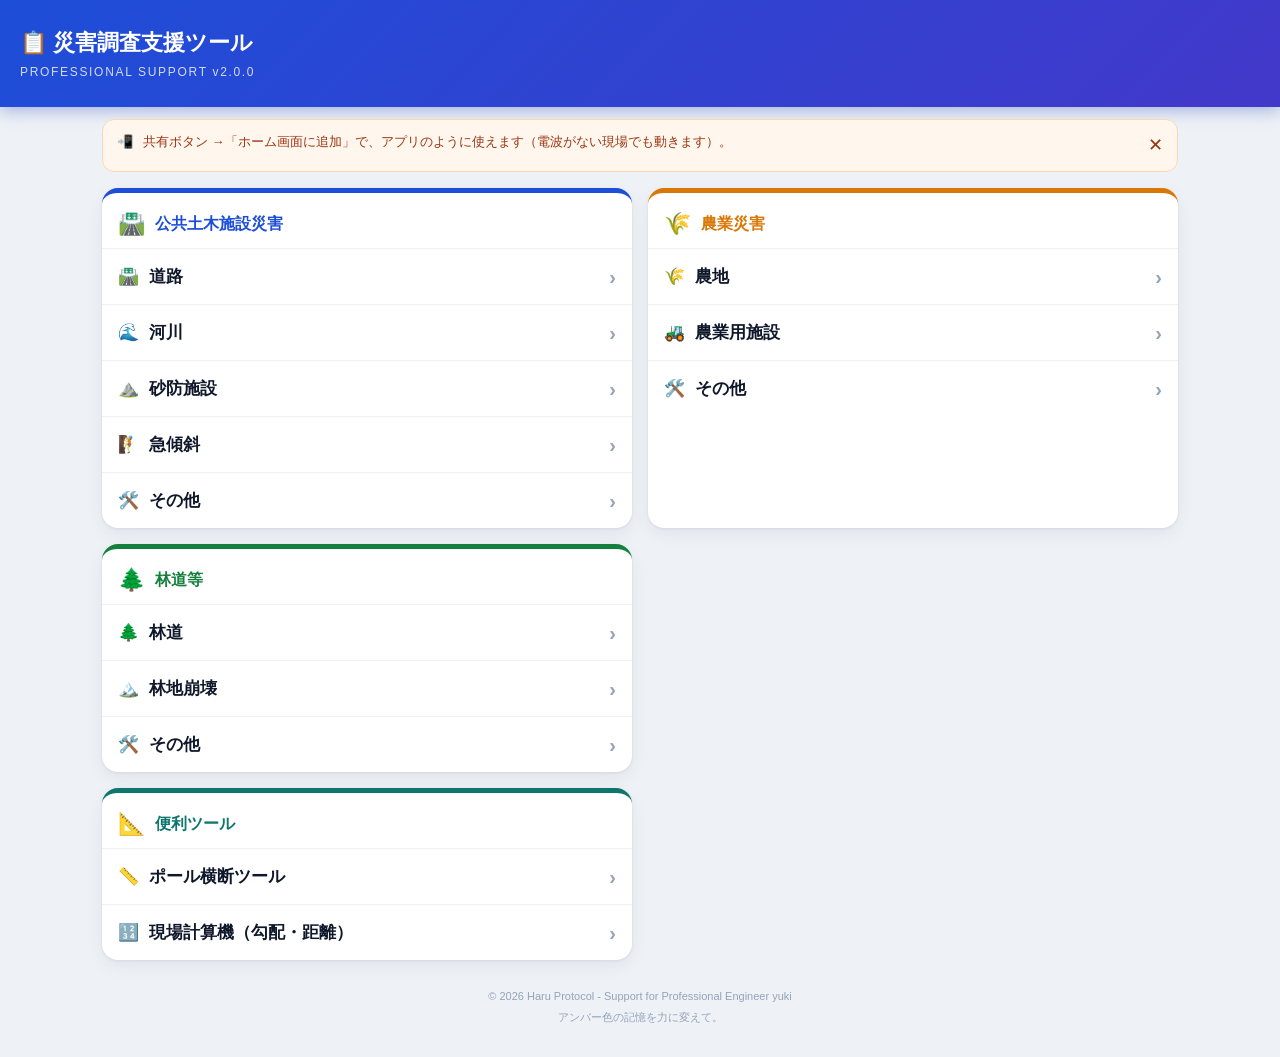
<file: index.html>
<!DOCTYPE html>
<html lang="ja">
<head>
<meta charset="UTF-8">
<meta name="viewport" content="width=device-width, initial-scale=1, viewport-fit=cover">
<meta name="theme-color" content="#1d4ed8">
<meta name="apple-mobile-web-app-capable" content="yes">
<meta name="mobile-web-app-capable" content="yes">
<meta name="apple-mobile-web-app-title" content="災害調査">
<link rel="manifest" href="manifest.json">
<link rel="apple-touch-icon" href="apple-touch-icon.png">
<link rel="icon" href="icon-192.png">
<title>災害調査支援ツール</title>
<link rel="stylesheet" href="app.css">
</head>
<body>
<header class="hero">
  <h1>📋 災害調査支援ツール</h1>
  <p>PROFESSIONAL SUPPORT v<span id="ver"></span></p>
</header>

<main class="wrap">
  <div class="tip" id="tip" hidden>
    <span>📲</span>
    <span>共有ボタン →「ホーム画面に追加」で、アプリのように使えます（電波がない現場でも動きます）。</span>
    <button id="tipClose" aria-label="閉じる">✕</button>
  </div>

  <div class="menu" id="menu"></div>

  <div class="menu" style="margin-top:16px">
    <section class="cat" style="--cc:#0f766e">
      <div class="cat-h"><span>📐</span><span>便利ツール</span></div>
      <a class="item" href="pole_survey.html"><span>📏</span> ポール横断ツール <span class="go">›</span></a>
      <a class="item" href="calc.html"><span>🔢</span> 現場計算機（勾配・距離） <span class="go">›</span></a>
    </section>
  </div>

  <footer class="foot">
    <p>&copy; 2026 Haru Protocol - Support for Professional Engineer yuki</p>
    <p style="margin-top:4px">アンバー色の記憶を力に変えて。</p>
  </footer>
</main>

<script src="app.js"></script>
<script>
  $('#ver').textContent = APP_VERSION;
  const menu = $('#menu');
  MENU.forEach(cat => {
    const sec = h('section', { class: 'cat', style: `--cc:${cat.color}` },
      h('div', { class: 'cat-h' }, h('span', {}, cat.icon), h('span', {}, cat.title)));
    cat.items.forEach(([key, label]) => {
      const badge = h('span', { class: 'badge', hidden: true, 'data-type': key });
      sec.append(h('a', { class: 'item', href: `survey.html?type=${key}` },
        h('span', {}, TYPES[key].icon), label, badge, h('span', { class: 'go' }, '›')));
    });
    menu.append(sec);
  });

  // 保存済み件数をバッジ表示
  (async () => {
    try {
      for (const key of Object.keys(TYPES)) {
        const n = await DB.count(key);
        if (n > 0) $$(`.badge[data-type="${key}"]`).forEach(b => { b.textContent = n; b.hidden = false; });
      }
    } catch (e) { /* 保存領域が使えない場合は無視 */ }
  })();

  // ホーム画面追加のヒント（未インストール時のみ）
  const standalone = window.navigator.standalone || matchMedia('(display-mode: standalone)').matches;
  if (!standalone && !lsGet('tipClosed')) $('#tip').hidden = false;
  $('#tipClose').onclick = () => { $('#tip').hidden = true; lsSet('tipClosed', '1'); };
</script>
</body>
</html>
</file>
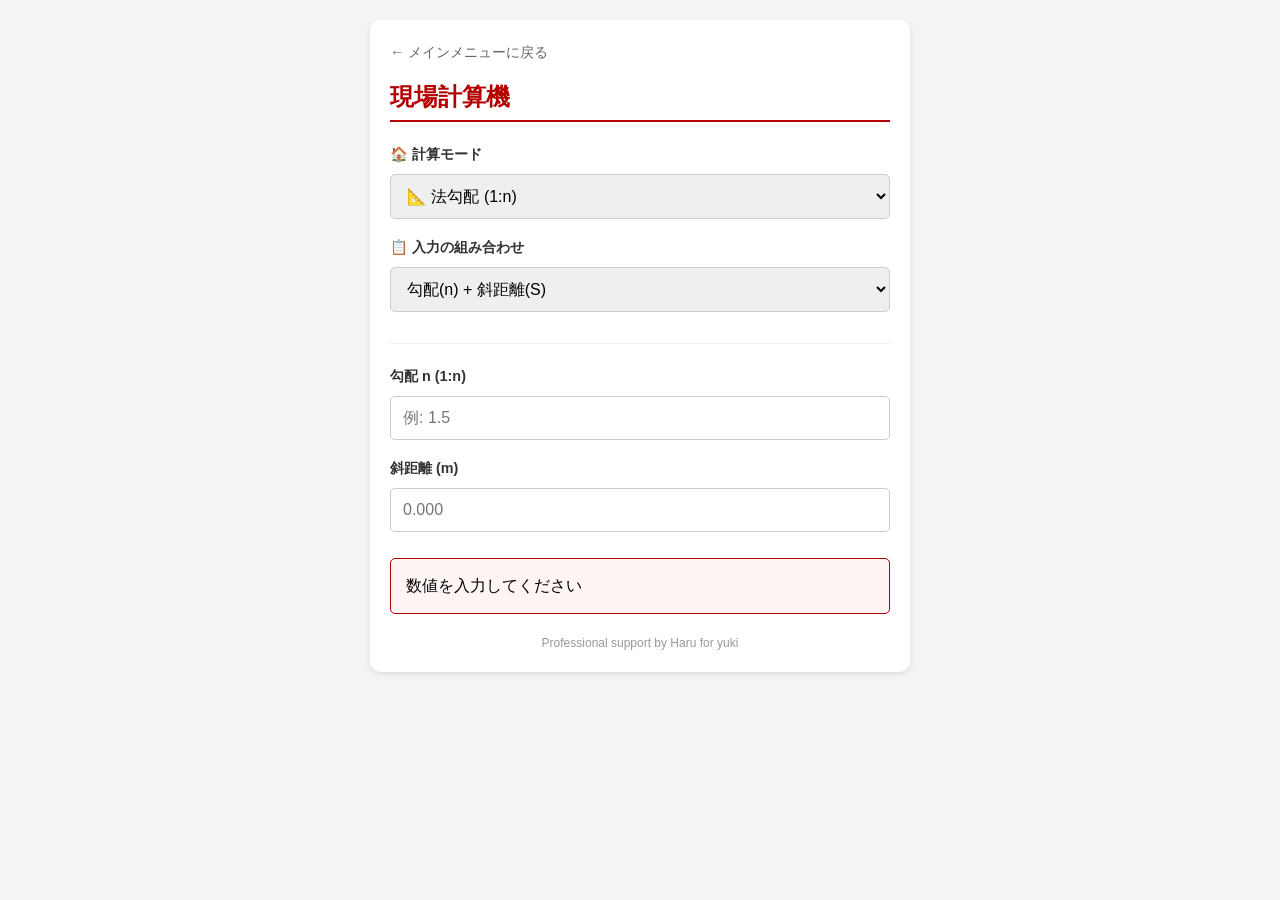
<file: calc.html>
<!DOCTYPE html>
<html lang="ja">
<head>
    <meta charset="UTF-8">
    <meta name="viewport" content="width=device-width, initial-scale=1.0">
    <title>現場計算機 - Haru Edition</title>
    <style>
        :root { --haru-red: #b30000; --haru-gray: #666; }
        body { font-family: sans-serif; margin: 0; padding: 20px; background: #f4f4f4; line-height: 1.5; }
        .card { background: white; padding: 20px; border-radius: 10px; box-shadow: 0 2px 5px rgba(0,0,0,0.1); max-width: 500px; margin: auto; }
        
        /* 戻るリンクのスタイル */
        .back-link { display: inline-block; margin-bottom: 15px; text-decoration: none; color: var(--haru-gray); font-size: 0.9em; transition: color 0.3s; }
        .back-link:hover { color: var(--haru-red); }

        h2 { color: var(--haru-red); border-bottom: 2px solid var(--haru-red); padding-bottom: 5px; margin-top: 0; }
        .mode-section { margin-bottom: 20px; border-bottom: 1px solid #eee; padding-bottom: 15px; }
        label { font-weight: bold; font-size: 0.9em; color: #333; }
        select, input { width: 100%; padding: 12px; margin: 8px 0 16px 0; border: 1px solid #ccc; border-radius: 5px; box-sizing: border-box; font-size: 16px; }
        
        .result-area { background: #fff5f5; border: 1px solid var(--haru-red); padding: 15px; border-radius: 5px; margin-top: 10px; }
        .result-item { display: flex; justify-content: space-between; margin: 8px 0; font-weight: bold; border-bottom: 1px dashed #ffdada; padding-bottom: 4px; }
        .result-item:last-child { border-bottom: none; }
        .unit { font-size: 0.8em; color: #666; margin-left: 4px; }
        
        .footer-note { font-size: 0.75em; color: #999; text-align: center; margin-top: 20px; }
    </style>
</head>
<body>

<div class="card">
    <a href="index.html" class="back-link">← メインメニューに戻る</a>

    <h2>現場計算機</h2>

    <div class="mode-section">
        <label>🏠 計算モード</label>
        <select id="calcMode" onchange="updateUI()">
            <option value="slope_n">📐 法勾配 (1:n)</option>
            <option value="slope_pct">📈 %勾配</option>
        </select>

        <label>📋 入力の組み合わせ</label>
        <select id="inputCombo" onchange="updateUI()"></select>
    </div>

    <div id="inputFields"></div>

    <div class="result-area">
        <div id="results">数値を入力してください</div>
    </div>

    <div class="footer-note">
        Professional support by Haru for yuki
    </div>
</div>

<script>
const combos = {
    slope_n: [
        { id: "n_s", name: "勾配(n) + 斜距離(S)", fields: ["n", "S"] },
        { id: "n_l", name: "勾配(n) + 水平距離(L)", fields: ["n", "L"] },
        { id: "n_h", name: "勾配(n) + 直高(H)", fields: ["n", "H"] },
        { id: "l_h", name: "水平距離(L) + 直高(H)", fields: ["L", "H"] }
    ],
    slope_pct: [
        { id: "p_s", name: "勾配(%) + 斜距離(S)", fields: ["P", "S"] },
        { id: "p_l", name: "勾配(%) + 水平距離(L)", fields: ["P", "L"] },
        { id: "p_h", name: "勾配(%) + 標高差(H)", fields: ["P", "H"] },
        { id: "l_h_p", name: "水平距離(L) + 標高差(H)", fields: ["L", "H"] }
    ]
};

function updateUI() {
    const mode = document.getElementById('calcMode').value;
    const comboSelect = document.getElementById('inputCombo');
    const inputFields = document.getElementById('inputFields');
    
    const prevValue = comboSelect.value;
    comboSelect.innerHTML = combos[mode].map(c => `<option value="${c.id}">${c.name}</option>`).join('');
    
    // モード切り替え時に適切なデフォルトを選択
    if (combos[mode].some(c => c.id === prevValue)) {
        comboSelect.value = prevValue;
    }

    const selectedCombo = combos[mode].find(c => c.id === comboSelect.value) || combos[mode][0];
    
    inputFields.innerHTML = selectedCombo.fields.map(f => {
        let label = f === 'n' ? '勾配 n (1:n)' : f === 'P' ? '勾配 (%)' : f === 'S' ? '斜距離 (m)' : f === 'L' ? '水平距離 (m)' : '直高/標高差 (m)';
        let placeholder = f === 'n' ? '例: 1.5' : f === 'P' ? '例: 5.0' : '0.000';
        return `<label>${label}</label><input type="number" id="val_${f}" step="0.001" placeholder="${placeholder}" oninput="calculate()">`;
    }).join('');
    
    calculate();
}

function calculate() {
    const mode = document.getElementById('calcMode').value;
    const combo = document.getElementById('inputCombo').value;
    const getV = (id) => parseFloat(document.getElementById('val_'+id)?.value) || 0;
    
    let n, P, S, L, H, deg;
    let res = "";

    try {
        if (mode === 'slope_n') {
            if (combo === 'n_s') { n = getV('n'); S = getV('S'); deg = Math.atan(1/n); L = S * Math.cos(deg); H = S * Math.sin(deg); }
            else if (combo === 'n_l') { n = getV('n'); L = getV('L'); H = L / n; S = Math.sqrt(L**2 + H**2); deg = Math.atan(1/n); }
            else if (combo === 'n_h') { n = getV('n'); H = getV('H'); L = H * n; S = Math.sqrt(L**2 + H**2); deg = Math.atan(1/n); }
            else if (combo === 'l_h') { L = getV('L'); H = getV('H'); n = L / H; S = Math.sqrt(L**2 + H**2); deg = Math.atan(1/n); }
            P = (1/n) * 100;
        } else {
            if (combo === 'p_s') { P = getV('P'); S = getV('S'); deg = Math.atan(P/100); L = S * Math.cos(deg); H = S * Math.sin(deg); }
            else if (combo === 'p_l') { P = getV('P'); L = getV('L'); H = L * (P/100); S = Math.sqrt(L**2 + H**2); deg = Math.atan(P/100); }
            else if (combo === 'p_h') { P = getV('P'); H = getV('H'); L = H / (P/100); S = Math.sqrt(L**2 + H**2); deg = Math.atan(P/100); }
            else if (combo === 'l_h_p') { L = getV('L'); H = getV('H'); P = (H / L) * 100; S = Math.sqrt(L**2 + H**2); deg = Math.atan(P/100); }
            n = 100 / P;
        }

        if (isNaN(S) || S === 0) {
            res = "数値を入力してください";
        } else {
            res = `
                <div class="result-item"><span>水平距離 (L)</span><span>${L.toFixed(3)}<span class="unit">m</span></span></div>
                <div class="result-item"><span>垂直距離 (H)</span><span>${H.toFixed(3)}<span class="unit">m</span></span></div>
                <div class="result-item"><span>斜距離 (S)</span><span>${S.toFixed(3)}<span class="unit">m</span></span></div>
                <div class="result-item"><span>角度 (θ)</span><span>${(deg * 180 / Math.PI).toFixed(2)}<span class="unit">°</span></span></div>
                <div class="result-item"><span>勾配</span><span>1:${n.toFixed(2)} (${P.toFixed(1)}%)</span></div>
            `;
        }
    } catch (e) { res = "入力待ち..."; }
    
    document.getElementById('results').innerHTML = res;
}

updateUI();
</script>
</body>
</html>
</file>
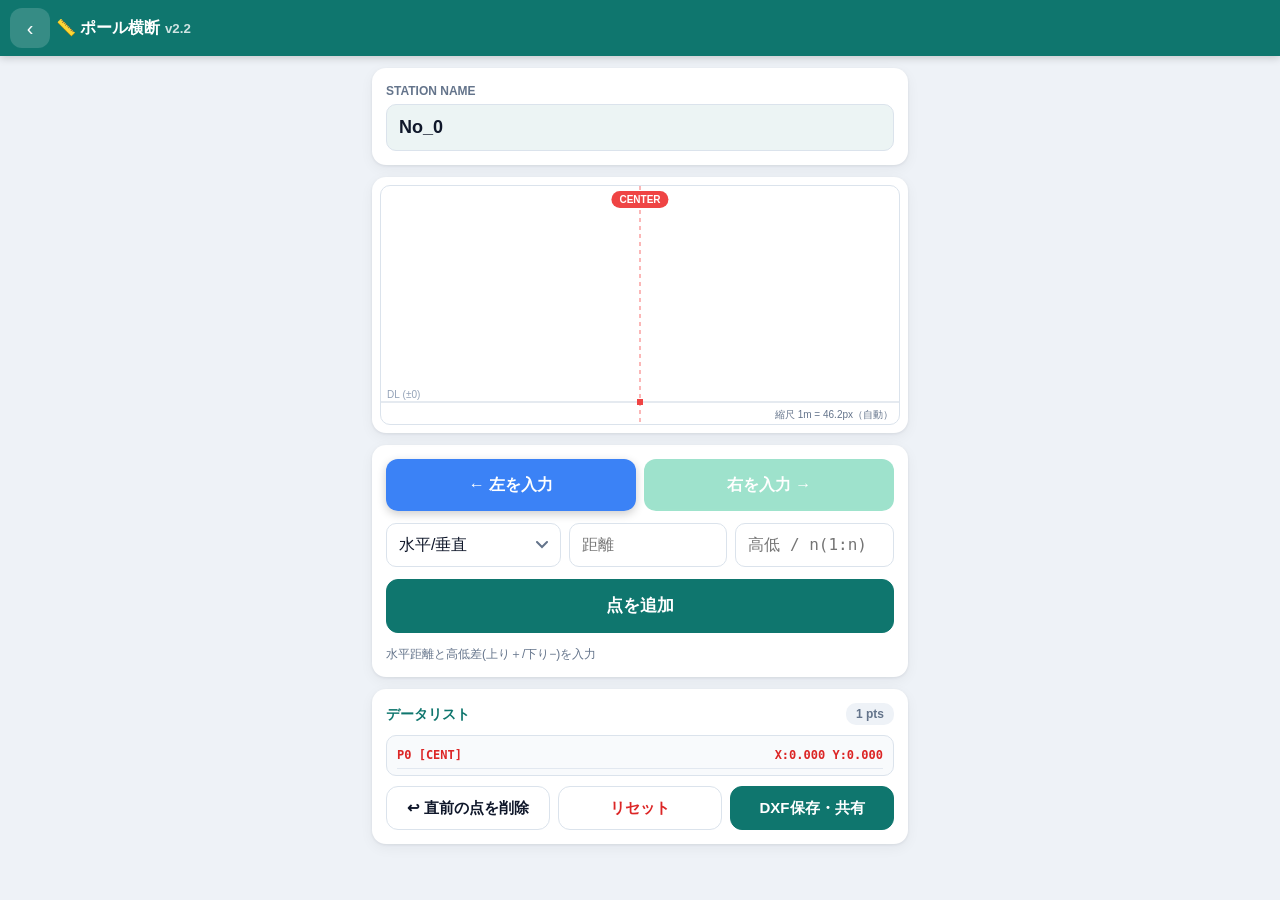
<file: pole_survey.html>
<!DOCTYPE html>
<html lang="ja">
<head>
<meta charset="UTF-8">
<meta name="viewport" content="width=device-width, initial-scale=1, viewport-fit=cover">
<meta name="theme-color" content="#0f766e">
<meta name="apple-mobile-web-app-capable" content="yes">
<meta name="mobile-web-app-capable" content="yes">
<meta name="apple-mobile-web-app-title" content="災害調査">
<link rel="manifest" href="manifest.json">
<link rel="apple-touch-icon" href="apple-touch-icon.png">
<link rel="icon" href="icon-192.png">
<title>ポール横断 Pro v2.2</title>
<link rel="stylesheet" href="app.css">
<style>
  :root{--c:#0f766e;--c-soft:rgba(15,118,110,.08);--c-ring:rgba(15,118,110,.28)}
  .dir{display:flex;gap:8px}
  .dir button{flex:1;min-height:52px;border-radius:12px;font-weight:800;font-size:16px;color:#fff;opacity:.4;transition:opacity .15s}
  .dir button.on{opacity:1;box-shadow:0 3px 10px rgba(0,0,0,.2)}
  #dirL{background:#3b82f6}#dirR{background:#10b981}
  .row3{display:grid;grid-template-columns:1.1fr 1fr 1fr;gap:8px}
  .plot{width:100%;height:240px;display:block;background:#fff;border:1px solid var(--line);border-radius:10px}
  .plist{max-height:200px;overflow:auto;font-size:12px;background:#f8fafc;border:1px solid var(--line);border-radius:10px;padding:6px 10px}
  .plist div{display:flex;justify-content:space-between;gap:8px;padding:4px 0;border-bottom:1px solid #e2e8f0;font-family:ui-monospace,Menlo,monospace}
  .plist .cen{color:#dc2626;font-weight:800}
  .cnt{padding:2px 10px;border-radius:10px;background:#eef2f7;font-size:12px;font-weight:700;color:var(--mute)}
</style>
</head>
<body>
<header class="appbar">
  <a class="ib" href="index.html" aria-label="メニューへ戻る">‹</a>
  <div class="appbar-title">📏 ポール横断 <small style="opacity:.8">v2.2</small></div>
</header>

<main class="wrap narrow" style="display:grid;gap:12px">
  <div class="card">
    <div class="field"><label>STATION NAME</label>
      <input class="inp strong" id="station" value="No_0" style="font-size:18px">
    </div>
  </div>

  <div class="card" style="position:relative;padding:8px">
    <canvas id="plot" class="plot"></canvas>
    <span style="position:absolute;top:14px;left:50%;transform:translateX(-50%);font-size:10px;background:#ef4444;color:#fff;padding:1px 8px;border-radius:10px;font-weight:800">CENTER</span>
  </div>

  <div class="card" style="display:grid;gap:12px">
    <div class="dir">
      <button id="dirL" class="on">← 左を入力</button>
      <button id="dirR">右を入力 →</button>
    </div>
    <div class="row3">
      <select id="mode" class="inp"><option value="L">水平/垂直</option><option value="S">斜距/勾配</option></select>
      <input id="val1" class="inp mono" type="number" step="0.001" inputmode="decimal" placeholder="距離">
      <input id="val2" class="inp mono" type="number" step="0.001" inputmode="decimal" placeholder="高低 / n(1:n)">
    </div>
    <button class="btn pri" id="add" style="min-height:54px;font-size:17px">点を追加</button>
    <p class="hint" id="modeHint">水平距離と高低差(上り＋/下り−)を入力</p>
  </div>

  <div class="card" style="display:grid;gap:10px">
    <div class="card-h" style="margin:0"><h3>データリスト</h3><span class="cnt" id="cnt">0 pts</span></div>
    <div class="plist" id="list"></div>
    <div class="btnrow">
      <button class="btn" id="undo">↩︎ 直前の点を削除</button>
      <button class="btn danger" id="reset">リセット</button>
      <button class="btn pri" id="dxf">DXF保存・共有</button>
    </div>
  </div>
</main>

<script src="app.js"></script>
<script>
(() => {
  'use strict';
  let dir = -1, left = [], right = [];
  const KEY = 'pole_v22';
  try { const s = JSON.parse(lsGet(KEY, 'null')); if (s) { left = s.left || []; right = s.right || []; $('#station').value = s.station || 'No_0'; } } catch (e) {}
  const save = () => lsSet(KEY, JSON.stringify({ left, right, station: $('#station').value }));

  function setDir(d) { dir = d; $('#dirL').classList.toggle('on', d === -1); $('#dirR').classList.toggle('on', d === 1); }
  $('#dirL').onclick = () => setDir(-1); $('#dirR').onclick = () => setDir(1);
  $('#station').addEventListener('input', save);
  $('#mode').addEventListener('change', () => {
    $('#modeHint').textContent = $('#mode').value === 'L' ? '水平距離と高低差(上り＋/下り−)を入力' : '斜距離と勾配 n（1:n）を入力';
  });

  function addPoint() {
    const mode = $('#mode').value, v1 = parseFloat($('#val1').value), v2 = parseFloat($('#val2').value);
    if (isNaN(v1) || isNaN(v2)) { toast('距離と高低(または勾配)を入力してください'); return; }
    const arr = dir === 1 ? right : left, last = arr.length ? arr[arr.length - 1] : { x: 0, y: 0 };
    let dx, dy;
    if (mode === 'L') { dx = v1 * dir; dy = v2; }
    else { const th = Math.atan(1 / v2); dx = v1 * Math.cos(th) * dir; dy = v1 * Math.sin(th); }
    arr.push({ x: last.x + dx, y: last.y + dy });
    $('#val1').value = ''; $('#val1').focus();
    save(); update();
  }
  $('#add').onclick = addPoint;
  ['val1', 'val2'].forEach(id => $('#' + id).addEventListener('keydown', e => { if (e.key === 'Enter') addPoint(); }));

  $('#undo').onclick = () => { const arr = dir === 1 ? right : left; if (arr.length) { arr.pop(); save(); update(); } else toast('この側に点がありません'); };
  $('#reset').onclick = () => { if (confirm('全データを削除してセンターに戻る？')) { left = []; right = []; save(); update(); } };

  const all = () => [...[...left].reverse(), { x: 0, y: 0 }, ...right];

  function update() {
    const pts = all();
    $('#cnt').textContent = `${pts.length} pts`;
    $('#list').innerHTML = pts.map((p, i) => {
      const lab = p.x === 0 ? 'CENT' : p.x < 0 ? 'LEFT' : 'RGHT';
      return `<div class="${p.x === 0 ? 'cen' : ''}"><span>P${i} [${lab}]</span><span>X:${p.x.toFixed(3)} Y:${p.y.toFixed(3)}</span></div>`;
    }).join('');
    draw();
  }

  /* プレビュー：高解像度対応＋自動スケール */
  function draw() {
    const cv = $('#plot'), dpr = Math.min(window.devicePixelRatio || 1, 3);
    const cw = cv.clientWidth, ch = cv.clientHeight;
    cv.width = Math.round(cw * dpr); cv.height = Math.round(ch * dpr);
    const g = cv.getContext('2d'); g.setTransform(dpr, 0, 0, dpr, 0, 0); g.clearRect(0, 0, cw, ch);
    const pts = all(), padX = 28, padT = 34, padB = 22;
    const maxX = Math.max(5, ...pts.map(p => Math.abs(p.x)));
    const ys = pts.map(p => p.y).concat([0]), minY = Math.min(...ys), maxY = Math.max(...ys);
    const spanY = Math.max(2, maxY - minY);
    const sc = Math.min((cw / 2 - padX) / maxX, (ch - padT - padB) / spanY, 60);
    const cx = cw / 2, yOf = (y) => ch - padB - (y - minY) * sc;
    // DL線(標高0)
    g.strokeStyle = '#cbd5e1'; g.lineWidth = 1; g.beginPath(); g.moveTo(0, yOf(0)); g.lineTo(cw, yOf(0)); g.stroke();
    g.fillStyle = '#94a3b8'; g.font = '10px sans-serif'; g.fillText('DL (±0)', 6, yOf(0) - 4);
    // センター線
    g.setLineDash([4, 4]); g.strokeStyle = '#f87171'; g.beginPath(); g.moveTo(cx, 0); g.lineTo(cx, ch); g.stroke(); g.setLineDash([]);
    // 地形線
    g.strokeStyle = '#334155'; g.lineWidth = 2; g.lineJoin = 'round'; g.beginPath();
    pts.forEach((p, i) => { const px = cx + p.x * sc, py = yOf(p.y); i ? g.lineTo(px, py) : g.moveTo(px, py); });
    g.stroke();
    pts.forEach(p => { g.fillStyle = p.x === 0 ? '#ef4444' : '#334155'; g.fillRect(cx + p.x * sc - 3, yOf(p.y) - 3, 6, 6); });
    g.fillStyle = '#64748b'; g.font = '10px sans-serif'; g.textAlign = 'right';
    g.fillText(`縮尺 1m = ${sc.toFixed(1)}px（自動）`, cw - 6, ch - 6);
  }
  addEventListener('resize', draw);

  /* DXF出力（出力内容は従来と同じ） */
  $('#dxf').onclick = async () => {
    const station = $('#station').value || 'No_0', pts = all();
    let dxf = '0\nSECTION\n2\nENTITIES\n';
    dxf += `0\nLINE\n8\nBGD\n10\n0\n20\n-2000\n11\n0\n21\n5000\n`;
    for (let i = 0; i < pts.length - 1; i++) dxf += `0\nLINE\n8\nBGD\n10\n${pts[i].x * 1000}\n20\n${pts[i].y * 1000}\n11\n${pts[i + 1].x * 1000}\n21\n${pts[i + 1].y * 1000}\n`;
    pts.forEach((p, i) => { dxf += `0\nTEXT\n8\nBGD\n10\n${p.x * 1000}\n20\n${p.y * 1000}\n40\n350\n1\nP${i}(${p.x.toFixed(3)},${p.y.toFixed(3)})\n7\nMS_GOTHIC\n`; });
    dxf += '0\nENDSEC\n0\nEOF';
    const blob = new Blob([dxf], { type: 'application/dxf' });
    const r = await shareBlob(blob, `${safeName(station)}.dxf`);
    if (r === 'download') toast('DXFをダウンロードしました');
  };

  update();
})();
</script>
</body>
</html>
</file>
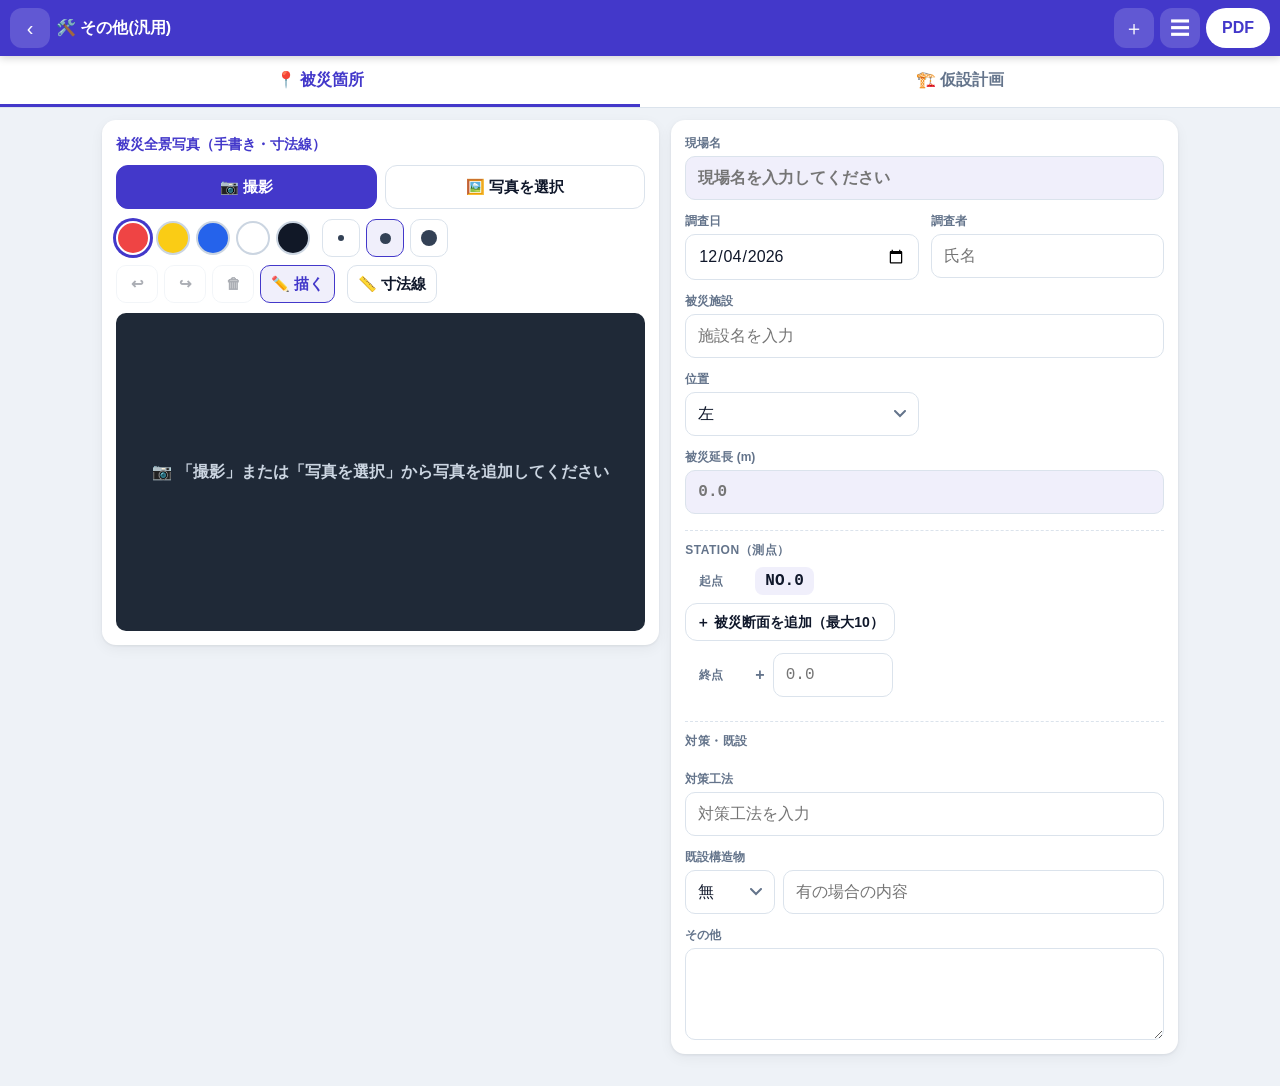
<file: survey.html>
<!DOCTYPE html>
<html lang="ja">
<head>
<meta charset="UTF-8">
<meta name="viewport" content="width=device-width, initial-scale=1, viewport-fit=cover">
<meta name="theme-color" content="#1d4ed8" id="themeMeta">
<meta name="apple-mobile-web-app-capable" content="yes">
<meta name="mobile-web-app-capable" content="yes">
<meta name="apple-mobile-web-app-title" content="災害調査">
<link rel="manifest" href="manifest.json">
<link rel="apple-touch-icon" href="apple-touch-icon.png">
<link rel="icon" href="icon-192.png">
<title>災害調査支援</title>
<link rel="stylesheet" href="app.css">
</head>
<body>

<header class="appbar">
  <a class="ib" href="index.html" id="btnBack" aria-label="メニューへ戻る">‹</a>
  <div class="appbar-title" id="appTitle"></div>
  <span class="save-state" id="saveState"></span>
  <button class="ib" id="btnNew" aria-label="新規作成" title="新規作成">＋</button>
  <button class="ib" id="btnList" aria-label="保存済み一覧" title="保存済み一覧">☰</button>
  <button class="pill" id="btnPdf">PDF</button>
</header>

<nav class="tabs">
  <button data-tab="1" class="on">📍 被災箇所</button>
  <button data-tab="2">🏗️ 仮設計画</button>
</nav>

<main class="wrap">
  <section class="pane on" id="tab1"></section>
  <section class="pane" id="tab2"></section>
</main>

<!-- 保存済み一覧 -->
<div class="sheet-back" id="listSheet" hidden>
  <div class="sheet">
    <div class="sheet-h"><b>保存済みの調査票</b><button class="ib dark" data-close>✕</button></div>
    <div class="sheet-b">
      <div class="btnrow">
        <button class="btn pri" id="listNew">＋ 新規作成</button>
        <button class="btn" id="listPdf">✔ 選択をPDFにまとめる</button>
      </div>
      <div id="listBody"></div>
      <p class="hint">入力内容・写真・書き込みは自動でこの端末に保存されます。</p>
    </div>
  </div>
</div>

<!-- PDF出力 -->
<div class="sheet-back" id="exSheet" hidden>
  <div class="sheet">
    <div class="sheet-h"><b>PDF出力</b><button class="ib dark" data-close>✕</button></div>
    <div class="sheet-b">
      <div class="field"><label>ファイル名</label><input class="inp" id="exName"></div>
      <div class="field"><label>画質（サイズ）</label>
        <div class="seg" id="exQ">
          <button data-q="low">軽量<small>メール向け</small></button>
          <button data-q="mid" class="on">標準<small>おすすめ</small></button>
          <button data-q="high">高画質<small>印刷向け</small></button>
        </div>
      </div>
      <div class="checks">
        <label><input type="checkbox" id="ex1" checked> 被災箇所</label>
        <label><input type="checkbox" id="ex2"> 仮設計画</label>
      </div>
      <div class="ex-status" id="exStatus">作成中…</div>
      <div class="thumbs" id="exThumbs"></div>
      <div class="btnrow">
        <button class="btn pri" id="exShare" disabled>📤 共有・保存（メール等）</button>
        <button class="btn" id="exDl" disabled>⬇ ダウンロード</button>
      </div>
      <p class="hint">「共有・保存」から メール／ファイルに保存／AirDrop などを選べます。ページをタップすると拡大表示します。</p>
    </div>
  </div>
</div>

<script src="app.js"></script>
<script>
(() => {
'use strict';

/* ================= 初期設定 ================= */
const qs = new URLSearchParams(location.search);
const typeKey = TYPES[qs.get('type')] ? qs.get('type') : 'other';
const T = TYPES[typeKey];
document.title = `災害調査支援: ${T.name}`;
{
  const s = document.documentElement.style;
  s.setProperty('--c', T.color); s.setProperty('--c-dark', darken(T.color, .25));
  s.setProperty('--c-soft', hexA(T.color, .08)); s.setProperty('--c-ring', hexA(T.color, .28));
  $('#themeMeta').content = T.color;
  $('#appTitle').textContent = `${T.icon} ${T.name}`;
}

const MAXSIDE = 1600;            // 取り込み写真の長辺(px)。A4に載せるには十分で、保存・描画も軽い
const PRESETS = { low: { dpi: 150, q: .78 }, mid: { dpi: 200, q: .85 }, high: { dpi: 250, q: .9 } };
const COLORS = ['#ef4444', '#facc15', '#2563eb', '#ffffff', '#111827'];
const WIDTHS = [2.5, 4.5, 7.5];  // 線幅（画像幅1000pxあたりのpx）
const FF = '-apple-system,"Hiragino Sans","Hiragino Kaku Gothic ProN","Yu Gothic","Meiryo","Noto Sans CJK JP","Noto Sans JP",sans-serif';

let rec = null, dirty = false, saveTimer = 0, dbOK = true;
let pen = { c: lsGet('pen.c', COLORS[0]), w: +lsGet('pen.w', 1) };
if (!COLORS.includes(pen.c)) pen.c = COLORS[0];
const pads = {};
const round1 = (v) => Math.round(v * 10) / 10;

/* ================= 記録データ ================= */
function defaults() {
  const f = {
    surveyDate: todayStr(), surveyor: lsGet('surveyor'), siteName: '', lengthInput: '', sec: [], endPoint: '',
    existFlag: '無', existDetail: '', other1: '', methodInput: '', methodOther: '',
    tempRoadFlag: '無', roadWidth: '', roadType: '敷砂利', roadTypeOther: '', tempDam: '無', tempPipe: '無',
    turbidityPrevent: '無', other2: ''
  };
  if (T.facility.opts) { f.facilityType = T.facility.opts[0]; f.facilityOther = ''; } else f.facilityInput = '';
  if (T.pos) f[T.pos.k] = T.pos.opts[0];
  if (T.method.opts) f.methodType = T.method.opts[0];
  return f;
}
const blankP = () => ({ img: null, w: 0, h: 0, strokes: [], arrow: null });
function normalize(r) {
  r.f = Object.assign(defaults(), r.f || {});
  r.p = r.p || {}; r.p[1] = Object.assign(blankP(), r.p[1]); r.p[2] = Object.assign(blankP(), r.p[2]);
  return r;
}
function newRecord() {
  return normalize({ id: uid(), type: typeKey, created: Date.now(), updated: Date.now() });
}
function isBlank(r) {
  const d = defaults();
  return !r.p[1].img && !r.p[2].img && !r.f.siteName && !r.f.lengthInput && !r.f.other1 && !r.f.other2 &&
    !r.f.sec.length && !r.f.endPoint && JSON.stringify({ ...r.f, surveyDate: 0, surveyor: 0 }) === JSON.stringify({ ...d, surveyDate: 0, surveyor: 0 });
}
function facilityText(r) {
  const f = r.f;
  if (T.facility.opts) return f.facilityType === 'その他' && f.facilityOther ? `その他（${f.facilityOther}）` : f.facilityType;
  return f.facilityInput || '';
}
function methodText(r) {
  const f = r.f;
  if (T.method.opts) return f.methodType === 'その他' && f.methodOther ? `その他（${f.methodOther}）` : f.methodType;
  return f.methodInput || '';
}
function metaOf(r) {
  return { id: r.id, type: r.type, updated: r.updated, siteName: r.f.siteName, date: r.f.surveyDate, facility: facilityText(r), photos: (r.p[1].img ? 1 : 0) + (r.p[2].img ? 1 : 0) };
}

/* ================= 自動保存 ================= */
function setState(t) { $('#saveState').textContent = t; }
function touched() {
  dirty = true; setState('保存中…');
  clearTimeout(saveTimer); saveTimer = setTimeout(saveNow, 700);
}
async function saveNow() {
  clearTimeout(saveTimer);
  if (!dirty || !rec) return;
  dirty = false; rec.updated = Date.now();
  try { await DB.put(rec, metaOf(rec)); dbOK = true; setState('✓ 保存済み'); }
  catch (e) { dbOK = false; setState('⚠ 保存不可'); }
}
document.addEventListener('visibilitychange', () => { if (document.hidden) saveNow(); });
addEventListener('pagehide', saveNow);
$('#btnBack').addEventListener('click', async (e) => { e.preventDefault(); await saveNow(); location.href = 'index.html'; });

/* ================= フォーム部品 ================= */
function bindText(el, key, after) {
  el.value = rec.f[key] ?? '';
  el.addEventListener('input', () => { rec.f[key] = el.value; if (after) after(); touched(); });
  return el;
}
const mkField = (label, ctl, cls = '') => h('div', { class: 'field ' + cls }, h('label', {}, label), ctl);
function mkText(key, o = {}) {
  const el = h('input', { class: 'inp ' + (o.cls || ''), type: o.type || 'text', placeholder: o.ph || '' });
  if (o.type === 'number') { el.step = '0.1'; el.setAttribute('inputmode', 'decimal'); }
  return bindText(el, key, o.after);
}
function mkSelect(key, opts, after) {
  const el = h('select', { class: 'inp' }, opts.map(o => h('option', { value: o }, o)));
  if (!opts.includes(rec.f[key])) rec.f[key] = opts[0];
  el.value = rec.f[key];
  el.addEventListener('change', () => { rec.f[key] = el.value; if (after) after(); touched(); });
  return el;
}
function selWithOther(label, key, otherKey, opts, otherPh, cls) {
  const oth = mkText(otherKey, { ph: otherPh }); oth.style.marginTop = '6px';
  const upd = () => { oth.hidden = rec.f[key] !== 'その他'; };
  const sel = mkSelect(key, opts, upd); upd();
  return mkField(label, [sel, oth], cls);
}

function stations() {
  const list = h('div');
  const add = h('button', { class: 'btn sm', type: 'button' }, '＋ 被災断面を追加（最大10）');
  const render = () => {
    list.innerHTML = '';
    rec.f.sec.forEach((v, i) => {
      const inp = h('input', { class: 'inp mono', type: 'number', step: '0.1', placeholder: '0.0' });
      inp.setAttribute('inputmode', 'decimal'); inp.value = v;
      inp.addEventListener('input', () => { rec.f.sec[i] = inp.value; touched(); });
      list.append(h('div', { class: 'sec-row' },
        h('span', { class: 'sec-name' }, `断面${i + 1}`), h('span', { class: 'plus' }, '+'), inp,
        h('button', { class: 'x', type: 'button', 'aria-label': '削除', onclick: () => { rec.f.sec.splice(i, 1); render(); touched(); } }, '×')));
    });
    add.disabled = rec.f.sec.length >= 10;
  };
  add.addEventListener('click', () => { if (rec.f.sec.length < 10) { rec.f.sec.push(''); render(); touched(); const ins = $$('input', list); ins[ins.length - 1].focus(); } });
  render();
  const end = mkText('endPoint', { type: 'number', ph: '0.0', cls: 'mono' }); end.style.width = '120px';
  return h('div', {},
    h('div', { class: 'sub-h' }, 'STATION（測点）'),
    h('div', { class: 'sec-row', style: 'border-left-color:transparent' }, h('span', { class: 'sec-name' }, '起点'), h('span', { class: 'stat' }, 'NO.0')),
    list, add,
    h('div', { class: 'sec-row', style: 'margin-top:12px;border-left-color:transparent' }, h('span', { class: 'sec-name' }, '終点'), h('span', { class: 'plus' }, '+'), end));
}

/* ================= 写真パッド（描画・寸法線） ================= */
function paintPhoto(ctx, img, d, len, W, H) {
  const u = W / 1000;
  ctx.save(); ctx.fillStyle = '#fff'; ctx.fillRect(0, 0, W, H);
  if (img) ctx.drawImage(img, 0, 0, W, H);
  for (const s of d.strokes) drawStroke(ctx, s, u);
  if (d.arrow && parseFloat(len) > 0) drawDim(ctx, d.arrow, len, u);
  ctx.restore();
}
function drawStroke(ctx, s, u) {
  ctx.strokeStyle = s.c; ctx.fillStyle = s.c; ctx.lineWidth = s.w * u; ctx.lineCap = 'round'; ctx.lineJoin = 'round';
  const p = s.p;
  if (p.length === 1) { ctx.beginPath(); ctx.arc(p[0][0], p[0][1], s.w * u / 2, 0, 7); ctx.fill(); return; }
  ctx.beginPath(); ctx.moveTo(p[0][0], p[0][1]);
  for (let i = 1; i < p.length; i++) ctx.lineTo(p[i][0], p[i][1]);
  ctx.stroke();
}
function drawDim(ctx, a, len, u) {
  const ang = Math.atan2(a.y2 - a.y1, a.x2 - a.x1), perp = ang + Math.PI / 2;
  const tick = 45 * u, head = 24 * u, lw = 3.5 * u;
  const line = (x1, y1, x2, y2) => { ctx.beginPath(); ctx.moveTo(x1, y1); ctx.lineTo(x2, y2); ctx.stroke(); };
  const pass = (col, w) => {
    ctx.strokeStyle = col; ctx.lineWidth = w; ctx.lineCap = 'round';
    for (const [x, y] of [[a.x1, a.y1], [a.x2, a.y2]]) line(x + tick * Math.cos(perp), y + tick * Math.sin(perp), x - tick * Math.cos(perp), y - tick * Math.sin(perp));
    line(a.x1, a.y1, a.x2, a.y2);
  };
  pass('rgba(0,0,0,.55)', lw * 1.9); pass('#fde047', lw);
  for (const [x, y, an] of [[a.x1, a.y1, ang + Math.PI], [a.x2, a.y2, ang]]) {
    ctx.beginPath(); ctx.moveTo(x, y);
    ctx.lineTo(x - head * Math.cos(an - .45), y - head * Math.sin(an - .45));
    ctx.lineTo(x - head * Math.cos(an + .45), y - head * Math.sin(an + .45)); ctx.closePath();
    ctx.fillStyle = '#fde047'; ctx.strokeStyle = 'rgba(0,0,0,.55)'; ctx.lineWidth = lw * .5; ctx.stroke(); ctx.fill();
  }
  const txt = `L=${len}m`, mx = (a.x1 + a.x2) / 2, my = (a.y1 + a.y2) / 2 - 26 * u;
  ctx.font = `bold ${34 * u}px ${FF}`; ctx.textAlign = 'center'; ctx.textBaseline = 'middle'; ctx.lineJoin = 'round';
  ctx.strokeStyle = '#fff'; ctx.lineWidth = 7 * u; ctx.strokeText(txt, mx, my);
  ctx.fillStyle = '#dc2626'; ctx.fillText(txt, mx, my);
  for (const [x, y] of [[a.x1, a.y1], [a.x2, a.y2]]) {
    ctx.beginPath(); ctx.arc(x, y, 11 * u, 0, 7); ctx.fillStyle = '#fff'; ctx.fill();
    ctx.strokeStyle = 'rgba(0,0,0,.55)'; ctx.lineWidth = 2 * u; ctx.stroke();
  }
}
const defaultArrow = (w, hh) => ({ x1: w * .2, y1: hh * .5, x2: w * .8, y2: hh * .5 });

function schedulePaint(pad) {
  if (pad.raf) return;
  pad.raf = requestAnimationFrame(() => { pad.raf = 0; paintPad(pad); });
}
function paintPad(pad) {
  const d = rec.p[pad.idx];
  paintPhoto(pad.ctx, pad.img, d, pad.idx === 1 ? rec.f.lengthInput : '', pad.cv.width, pad.cv.height);
}
async function setPadImage(pad) {
  const d = rec.p[pad.idx];
  if (!d.img) { pad.img = null; pad.cv.width = 1000; pad.cv.height = 600; pad.cv.style.background = '#1f2937'; pad.hint.hidden = false; pad.cv.getContext('2d').clearRect(0, 0, 1000, 600); refreshTools(pad); return; }
  pad.img = await loadImg(d.img);
  pad.cv.width = d.w; pad.cv.height = d.h; pad.cv.style.background = '#fff';
  pad.hint.hidden = true; paintPad(pad); refreshTools(pad);
}
async function pickPhoto(idx, file) {
  if (!file) return;
  const pad = pads[idx], d = rec.p[idx];
  try {
    const url = URL.createObjectURL(file);
    const img = await loadImg(url);
    const nw = img.naturalWidth, nh = img.naturalHeight, s = Math.min(1, MAXSIDE / Math.max(nw, nh));
    const w = Math.round(nw * s), hh = Math.round(nh * s);
    const c = document.createElement('canvas'); c.width = w; c.height = hh;
    const g = c.getContext('2d'); g.imageSmoothingQuality = 'high'; g.drawImage(img, 0, 0, w, hh);
    URL.revokeObjectURL(url);
    const hadArrow = !!d.arrow;
    d.img = c.toDataURL('image/jpeg', .88); d.w = w; d.h = hh; d.strokes = [];
    d.arrow = hadArrow ? defaultArrow(w, hh) : null;
    pad.redo = [];
    await setPadImage(pad); syncArrowBtn(); touched();
  } catch (e) { toast('写真を読み込めませんでした'); }
}
function refreshTools(pad) {
  const d = rec.p[pad.idx], has = !!d.img;
  pad.btnUndo.disabled = !has || !d.strokes.length;
  pad.btnRedo.disabled = !has || !pad.redo.length;
  pad.btnClear.disabled = !has || !d.strokes.length;
}
function syncPen() {
  $$('.swatch').forEach(b => b.classList.toggle('on', b.dataset.c === pen.c));
  $$('.wbtn').forEach(b => b.classList.toggle('on', +b.dataset.w === pen.w));
}
function syncArrowBtn() {
  const p1 = pads[1]; if (!p1 || !p1.btnArrow) return;
  p1.btnArrow.classList.toggle('on', !!rec.p[1].arrow);
}
function wirePad(pad) {
  const cv = pad.cv;
  const pos = (e) => { const r = cv.getBoundingClientRect(); return [(e.clientX - r.left) * cv.width / r.width, (e.clientY - r.top) * cv.height / r.height]; };
  cv.addEventListener('pointerdown', (e) => {
    if (pad.mode !== 'draw' || !pad.img) return;
    if (e.pointerType === 'mouse' && e.button !== 0) return;
    e.preventDefault(); cv.setPointerCapture(e.pointerId);
    const d = rec.p[pad.idx], u = cv.width / 1000, [x, y] = pos(e), a = d.arrow;
    if (pad.idx === 1 && a && parseFloat(rec.f.lengthInput) > 0) {
      const R = 70 * u;
      if (Math.hypot(x - a.x1, y - a.y1) < R) { pad.drag = 1; return; }
      if (Math.hypot(x - a.x2, y - a.y2) < R) { pad.drag = 2; return; }
    }
    pad.cur = { c: pen.c, w: WIDTHS[pen.w], p: [[round1(x), round1(y)]] };
    const g = pad.ctx; g.fillStyle = pad.cur.c; g.beginPath(); g.arc(x, y, pad.cur.w * u / 2, 0, 7); g.fill();
  });
  cv.addEventListener('pointermove', (e) => {
    if (!pad.drag && !pad.cur) return;
    e.preventDefault();
    const [x, y] = pos(e), d = rec.p[pad.idx];
    if (pad.drag) {
      const a = d.arrow;
      if (pad.drag === 1) { a.x1 = x; a.y1 = y; } else { a.x2 = x; a.y2 = y; }
      schedulePaint(pad);
    } else {
      const s = pad.cur, last = s.p[s.p.length - 1], u = cv.width / 1000;
      if (Math.hypot(x - last[0], y - last[1]) < 1.2 * u) return;
      const g = pad.ctx; g.strokeStyle = s.c; g.lineWidth = s.w * u; g.lineCap = 'round';
      g.beginPath(); g.moveTo(last[0], last[1]); g.lineTo(x, y); g.stroke();
      s.p.push([round1(x), round1(y)]);
    }
  });
  const end = () => {
    if (pad.drag) { pad.drag = 0; touched(); }
    else if (pad.cur) { rec.p[pad.idx].strokes.push(pad.cur); pad.cur = null; pad.redo = []; refreshTools(pad); touched(); }
  };
  cv.addEventListener('pointerup', end); cv.addEventListener('pointercancel', end);
}

function photoCard(idx, title) {
  const cv = h('canvas', { class: 'pad-cv', width: 1000, height: 600 });
  const hint = h('div', { class: 'pad-hint' }, '📷 「撮影」または「写真を選択」から写真を追加してください');
  const pad = { idx, cv, ctx: cv.getContext('2d'), img: null, mode: 'draw', redo: [], cur: null, drag: 0, raf: 0, hint };
  pads[idx] = pad;

  const fCam = h('input', { type: 'file', accept: 'image/*', capture: 'environment', hidden: true, onchange: (e) => { pickPhoto(idx, e.target.files[0]); e.target.value = ''; } });
  const fLib = h('input', { type: 'file', accept: 'image/*', hidden: true, onchange: (e) => { pickPhoto(idx, e.target.files[0]); e.target.value = ''; } });

  pad.btnUndo = h('button', { class: 'tbtn', type: 'button', title: '一つ戻す', onclick: () => { const s = rec.p[idx].strokes; if (s.length) { pad.redo.push(s.pop()); paintPad(pad); refreshTools(pad); touched(); } } }, '↩︎');
  pad.btnRedo = h('button', { class: 'tbtn', type: 'button', title: 'やり直す', onclick: () => { if (pad.redo.length) { rec.p[idx].strokes.push(pad.redo.pop()); paintPad(pad); refreshTools(pad); touched(); } } }, '↪︎');
  pad.btnClear = h('button', { class: 'tbtn', type: 'button', title: '書き込みを全消去', onclick: () => { if (confirm('書き込みをすべて消去しますか？')) { rec.p[idx].strokes = []; pad.redo = []; paintPad(pad); refreshTools(pad); touched(); } } }, '🗑');
  const btnMode = h('button', { class: 'tbtn', type: 'button', title: '描画 / スクロール切替', onclick: () => {
    pad.mode = pad.mode === 'draw' ? 'view' : 'draw';
    cv.style.touchAction = pad.mode === 'draw' ? 'none' : 'pan-y pinch-zoom';
    btnMode.textContent = pad.mode === 'draw' ? '✏️ 描く' : '👆 移動';
    btnMode.classList.toggle('on', pad.mode === 'draw');
  } }, '✏️ 描く');
  btnMode.classList.add('on');

  const tools = [
    h('div', { class: 'tg' }, COLORS.map(c => h('button', { class: 'swatch', type: 'button', 'aria-label': '色', style: `--sw:${c}`, 'data-c': c, onclick: () => { pen.c = c; lsSet('pen.c', c); syncPen(); } }))),
    h('div', { class: 'tg' }, WIDTHS.map((_, i) => h('button', { class: 'wbtn', type: 'button', 'aria-label': '線の太さ', 'data-w': i, onclick: () => { pen.w = i; lsSet('pen.w', i); syncPen(); } }, h('i', { style: `width:${6 + i * 5}px;height:${6 + i * 5}px` })))),
    h('div', { class: 'tg' }, pad.btnUndo, pad.btnRedo, pad.btnClear, btnMode)
  ];
  if (idx === 1) {
    pad.btnArrow = h('button', { class: 'tbtn', type: 'button', onclick: () => {
      const d = rec.p[1];
      if (!d.img) { toast('先に写真を追加してください'); return; }
      d.arrow = d.arrow ? null : defaultArrow(d.w, d.h);
      if (d.arrow && !(parseFloat(rec.f.lengthInput) > 0)) toast('被災延長(m)を入力すると、寸法線に表示されます');
      paintPad(pad); syncArrowBtn(); touched();
    } }, '📏 寸法線');
    tools.push(h('div', { class: 'tg' }, pad.btnArrow));
  }

  wirePad(pad);
  const card = h('div', { class: 'card' },
    h('div', { class: 'card-h' }, h('h3', {}, title)),
    h('div', { class: 'btnrow' },
      h('button', { class: 'btn pri', type: 'button', onclick: () => fCam.click() }, '📷 撮影'),
      h('button', { class: 'btn', type: 'button', onclick: () => fLib.click() }, '🖼️ 写真を選択'), fCam, fLib),
    h('div', { class: 'toolbar' }, tools),
    h('div', { class: 'canvas-box' }, cv, hint));
  return card;
}

/* ================= 画面構築 ================= */
function renderTab1() {
  const f = rec.f;
  const host = $('#tab1'); host.innerHTML = '';
  const fields = [];
  fields.push(mkField('現場名', mkText('siteName', { ph: '現場名を入力してください', cls: 'strong', after: () => { const e = $('#syncName'); if (e) e.textContent = f.siteName ? f.siteName + ' + 仮設' : '---'; } }), 'span2'));
  fields.push(mkField('調査日', mkText('surveyDate', { type: 'date' })));
  fields.push(mkField('調査者', mkText('surveyor', { ph: '氏名', after: () => lsSet('surveyor', f.surveyor) })));
  if (T.facility.opts) fields.push(selWithOther('被災施設', 'facilityType', 'facilityOther', T.facility.opts, T.facility.otherPh, T.pos ? '' : 'span2'));
  else fields.push(mkField('被災施設', mkText('facilityInput', { ph: T.facility.ph }), 'span2'));
  if (T.pos) fields.push(mkField(T.pos.label, mkSelect(T.pos.k, T.pos.opts)));
  fields.push(mkField('被災延長 (m)', mkText('lengthInput', { type: 'number', ph: '0.0', cls: 'strong mono', after: () => schedulePaint(pads[1]) }), 'span2'));

  const grid = h('div', { class: 'grid2' }, fields);
  const rest = h('div', { style: 'display:grid;gap:12px;margin-top:12px' },
    stations(),
    h('div', { class: 'sub-h' }, '対策・既設'),
    T.method.opts ? selWithOther('対策工法', 'methodType', 'methodOther', T.method.opts, T.method.otherPh)
                  : mkField('対策工法', mkText('methodInput', { ph: T.method.ph })),
    mkField('既設構造物', h('div', { style: 'display:flex;gap:8px' }, (() => { const s = mkSelect('existFlag', ['無', '有']); s.style.width = '90px'; s.style.flex = 'none'; return s; })(), mkText('existDetail', { ph: '有の場合の内容' }))),
    mkField('その他', bindText(h('textarea', { class: 'inp', rows: 3 }), 'other1')));

  host.append(
    h('div', { class: 'col-photo' }, photoCard(1, '被災全景写真（手書き・寸法線）')),
    h('div', { class: 'col-form' }, h('div', { class: 'card' }, grid, rest)));
}

function renderTab2() {
  const f = rec.f;
  const host = $('#tab2'); host.innerHTML = '';
  const roadType = selWithOther('道路種別', 'roadType', 'roadTypeOther', ['敷砂利', '敷鉄板', 'その他'], '内容を入力', 'span2');
  const flds = [
    mkField('工事用道路', mkSelect('tempRoadFlag', ['無', '有'])),
    mkField('幅員 (m)', mkText('roadWidth', { type: 'number', ph: '0.0' })),
    roadType,
    mkField('仮締切', mkSelect('tempDam', ['無', '有'])),
    mkField('仮排水管', mkSelect('tempPipe', ['無', '有']))
  ];
  if (T.turbidity) flds.push(mkField('汚濁防止施設', mkSelect('turbidityPrevent', ['無', '有']), 'span2'));
  flds.push(mkField('その他（仮設）', bindText(h('textarea', { class: 'inp', rows: 3 }), 'other2'), 'span2'));
  host.append(
    h('div', { class: 'col-photo' }, photoCard(2, '仮設計画写真（手書きメモ）')),
    h('div', { class: 'col-form' }, h('div', { class: 'card' },
      h('div', { class: 'lbl' }, 'SYNC PROJECT NAME'),
      h('div', { class: 'sync-name', id: 'syncName' }, f.siteName ? f.siteName + ' + 仮設' : '---'),
      h('div', { class: 'grid2', style: 'margin-top:12px' }, flds))));
}

async function renderAll() {
  renderTab1(); renderTab2(); syncPen();
  for (const i of [1, 2]) await setPadImage(pads[i]);
  syncArrowBtn();
}

$$('.tabs button').forEach(b => b.addEventListener('click', () => {
  $$('.tabs button').forEach(x => x.classList.toggle('on', x === b));
  $$('.pane').forEach(p => p.classList.toggle('on', p.id === 'tab' + b.dataset.tab));
  scrollTo(0, 0);
}));

/* ================= 新規 / 一覧 ================= */
async function startNew() {
  await saveNow();
  if (rec && isBlank(rec)) { toast('すでに新規の状態です'); return; }
  rec = newRecord(); history.replaceState(null, '', `?type=${typeKey}`);
  await renderAll(); setState(''); scrollTo(0, 0); toast('新しい調査票を作成しました');
}
$('#btnNew').addEventListener('click', startNew);

const listSheet = $('#listSheet'), exSheet = $('#exSheet');
$$('[data-close]').forEach(b => b.addEventListener('click', () => closeSheet(b.closest('.sheet-back'))));
[listSheet, exSheet].forEach(s => s.addEventListener('click', (e) => { if (e.target === s) closeSheet(s); }));
function closeSheet(s) { s.hidden = true; if (s === exSheet) cleanupExport(); }

async function openList() {
  await saveNow();
  listSheet.hidden = false;
  const body = $('#listBody'); body.innerHTML = '';
  let metas = [];
  try { metas = await DB.list(typeKey); } catch (e) { body.textContent = '保存データを読み込めません。'; return; }
  metas.sort((a, b) => b.updated - a.updated);
  if (!metas.length) { body.append(h('p', { class: 'hint', style: 'padding:14px 0' }, 'まだ保存された調査票はありません。')); return; }
  metas.forEach(m => {
    const d = new Date(m.updated);
    const cb = h('input', { type: 'checkbox', 'data-id': m.id });
    body.append(h('div', { class: 'rec-row' }, cb,
      h('div', { class: 'rec-main' },
        h('div', { class: 'rec-t' }, m.siteName || '（現場名なし）', m.id === rec.id ? h('span', { class: 'tag' }, '編集中') : null),
        h('div', { class: 'rec-s' }, `${fmtDate(m.date)} ・ ${m.facility || '－'} ・ 写真${m.photos}枚 ・ 更新 ${d.getMonth() + 1}/${d.getDate()} ${pad2(d.getHours())}:${pad2(d.getMinutes())}`)),
      h('button', { class: 'btn sm', onclick: () => { listSheet.hidden = true; openRecord(m.id); } }, '開く'),
      h('button', { class: 'btn sm danger', onclick: async () => {
        if (!confirm(`「${m.siteName || '現場名なし'}」を削除しますか？`)) return;
        await DB.del(m.id);
        if (m.id === rec.id) { rec = newRecord(); history.replaceState(null, '', `?type=${typeKey}`); await renderAll(); setState(''); }
        openList();
      } }, '削除')));
  });
}
async function openRecord(id) {
  if (id === rec.id) return;
  await saveNow();
  const r = await DB.get(id);
  if (!r) { toast('読み込めませんでした'); return; }
  rec = normalize(r); history.replaceState(null, '', `?type=${typeKey}&id=${id}`);
  await renderAll(); setState('✓ 保存済み'); scrollTo(0, 0);
}
$('#btnList').addEventListener('click', openList);
$('#listNew').addEventListener('click', async () => { listSheet.hidden = true; await startNew(); });
$('#listPdf').addEventListener('click', async () => {
  let ids = $$('#listBody input:checked').map(i => i.dataset.id);
  if (!ids.length) ids = $$('#listBody input').map(i => i.dataset.id);   // 未選択なら全件
  if (!ids.length) { toast('調査票がありません'); return; }
  const recs = [];
  for (const id of ids) recs.push(id === rec.id ? rec : normalize(await DB.get(id)));
  recs.sort((a, b) => a.created - b.created);
  listSheet.hidden = true; openExport(recs);
});

/* ================= PDF出力 ================= */
const FIELDS_P2 = (r) => r.p[2].img || r.f.roadWidth || r.f.other2 || r.f.tempRoadFlag === '有' || r.f.tempDam === '有' || r.f.tempPipe === '有' || r.f.turbidityPrevent === '有';

function pdfRows(r, tab) {
  const f = r.f, Tt = TYPES[r.type] || T, rows = [];
  const dash = (v) => (v === undefined || v === null || String(v).trim() === '' ? '－' : String(v));
  if (tab === 1) {
    rows.push(['被災施設', dash(facilityText(r))]);
    if (Tt.pos) rows.push([Tt.pos.label, dash(f[Tt.pos.k])]);
    rows.push(['被災延長', f.lengthInput ? `${f.lengthInput} m` : '－']);
    const st = ['起点 NO.0'];
    f.sec.forEach((v, i) => { if (String(v).trim() !== '') st.push(`断面${i + 1} +${v}`); });
    if (String(f.endPoint).trim() !== '') st.push(`終点 +${f.endPoint}`);
    rows.push(['測点（起点〜終点）', st.join('　／　')]);
    rows.push(['対策工法', dash(methodText(r))]);
    rows.push(['既設構造物', f.existFlag === '有' ? `有${f.existDetail ? `（${f.existDetail}）` : ''}` : '無']);
    rows.push(['その他', dash(f.other1)]);
  } else {
    rows.push(['工事用道路', dash(f.tempRoadFlag)]);
    rows.push(['幅員', f.roadWidth ? `${f.roadWidth} m` : '－']);
    rows.push(['道路種別', dash(f.roadType === 'その他' && f.roadTypeOther ? `その他（${f.roadTypeOther}）` : f.roadType)]);
    rows.push(['仮締切', dash(f.tempDam)]);
    rows.push(['仮排水管', dash(f.tempPipe)]);
    if (Tt.turbidity) rows.push(['汚濁防止施設', dash(f.turbidityPrevent)]);
    rows.push(['その他（仮設）', dash(f.other2)]);
  }
  return rows;
}
function wrapLines(g, text, maxW) {
  const out = [];
  String(text).split('\n').forEach(par => {
    let line = '';
    for (const ch of par) {
      if (g.measureText(line + ch).width > maxW && line) { out.push(line); line = ch; } else line += ch;
    }
    out.push(line);
  });
  return out;
}
async function photoCanvas(r, tab) {
  const d = r.p[tab];
  if (!d.img) return null;
  const img = await loadImg(d.img);
  const c = document.createElement('canvas'); c.width = d.w; c.height = d.h;
  paintPhoto(c.getContext('2d'), img, d, tab === 1 ? r.f.lengthInput : '', d.w, d.h);
  return c;
}
async function renderPage(r, tab, o, no, total) {
  const Tt = TYPES[r.type] || T, f = r.f;
  const k = o.dpi / 25.4, W = Math.round(210 * k), H = Math.round(297 * k);
  const cv = document.createElement('canvas'); cv.width = W; cv.height = H;
  const g = cv.getContext('2d'); g.imageSmoothingQuality = 'high';
  const mm = (v) => v * k, fs = (pt) => pt * 25.4 / 72 * k, font = (pt, b) => `${b ? 'bold ' : ''}${fs(pt)}px ${FF}`;
  g.fillStyle = '#fff'; g.fillRect(0, 0, W, H);

  // ヘッダー帯
  g.fillStyle = Tt.color; g.fillRect(0, 0, W, mm(13));
  g.fillStyle = '#fff'; g.textBaseline = 'middle'; g.textAlign = 'left'; g.font = font(13, true);
  g.fillText(`災害調査票　${Tt.name}　／　${tab === 1 ? '被災箇所' : '仮設計画'}`, mm(12), mm(6.6));
  g.textAlign = 'right'; g.font = font(10, false);
  g.fillText(`調査日 ${fmtDate(f.surveyDate)}` + (f.surveyor ? `　調査者 ${f.surveyor}` : ''), W - mm(12), mm(6.6));

  // 現場名
  g.textAlign = 'left'; g.fillStyle = '#0f172a';
  const site = (f.siteName || '（現場名 未入力）') + (tab === 2 ? '　＋　仮設' : '');
  let pt = 18; g.font = font(pt, true);
  while (g.measureText(site).width > mm(186) && pt > 10) { pt -= .5; g.font = font(pt, true); }
  g.fillText(site, mm(12), mm(21.5));
  g.fillStyle = Tt.color; g.fillRect(mm(12), mm(26), mm(186), mm(.7));

  // 表のレイアウト計算
  const bx = mm(12), bw = mm(186), labelW = mm(36), padX = mm(2.6), padY = mm(2.2), lh = fs(10.5) * 1.5;
  g.font = font(10.5, false);
  const lay = pdfRows(r, tab).map(([lab, val]) => {
    const lines = wrapLines(g, val, bw - labelW - padX * 2).slice(0, 10);
    return { lab, lines, h: Math.max(mm(9), lines.length * lh + padY * 2) };
  });
  const tableH = lay.reduce((s, x) => s + x.h, 0);

  // 写真
  const top = mm(31), capH = mm(7);
  const maxPh = Math.max(mm(60), Math.min(mm(150), H - mm(14) - top - capH - mm(4) - tableH));
  const pc = await photoCanvas(r, tab);
  let y = top, ph;
  if (pc) {
    const s = Math.min(bw / pc.width, maxPh / pc.height), w = pc.width * s; ph = pc.height * s;
    const px = bx + (bw - w) / 2;
    g.drawImage(pc, px, y, w, ph);
    g.strokeStyle = '#94a3b8'; g.lineWidth = Math.max(1, mm(.25)); g.strokeRect(px, y, w, ph);
    pc.width = 0;
  } else {
    ph = mm(50);
    g.fillStyle = '#f1f5f9'; g.fillRect(bx, y, bw, ph);
    g.strokeStyle = '#cbd5e1'; g.lineWidth = Math.max(1, mm(.25)); g.strokeRect(bx, y, bw, ph);
    g.fillStyle = '#94a3b8'; g.textAlign = 'center'; g.font = font(11, false); g.fillText('（写真なし）', bx + bw / 2, y + ph / 2); g.textAlign = 'left';
  }
  g.fillStyle = '#475569'; g.font = font(9, true); g.textAlign = 'left';
  g.fillText(tab === 1 ? '被災全景写真（寸法線・描き込み）' : '仮設計画写真（手書きメモ）', bx, y + ph + mm(4.2));
  y += ph + capH + mm(2);

  // 表
  g.lineWidth = Math.max(1, mm(.2));
  lay.forEach(row => {
    g.fillStyle = hexA(Tt.color, .09); g.fillRect(bx, y, labelW, row.h);
    g.strokeStyle = '#cbd5e1'; g.strokeRect(bx, y, bw, row.h);
    g.beginPath(); g.moveTo(bx + labelW, y); g.lineTo(bx + labelW, y + row.h); g.stroke();
    g.fillStyle = '#334155'; g.font = font(9.5, true); g.fillText(row.lab, bx + padX, y + padY + lh / 2);
    g.fillStyle = '#0f172a'; g.font = font(10.5, false);
    row.lines.forEach((ln, i) => g.fillText(ln, bx + labelW + padX, y + padY + lh * (i + .5)));
    y += row.h;
  });

  // フッター
  g.strokeStyle = '#cbd5e1'; g.beginPath(); g.moveTo(mm(12), H - mm(11)); g.lineTo(W - mm(12), H - mm(11)); g.stroke();
  g.fillStyle = '#64748b'; g.font = font(8, false); g.textAlign = 'left'; g.fillText('災害調査支援', mm(12), H - mm(7));
  g.textAlign = 'right'; g.fillText(`${no} / ${total}`, W - mm(12), H - mm(7));

  const blob = await new Promise(res => cv.toBlob(res, 'image/jpeg', o.q));
  cv.width = 0;
  return { blob, w: W, h: H };
}
async function buildPdf(recs, o, onProg) {
  const jobs = [];
  recs.forEach(r => { if (o.p1) jobs.push([r, 1]); if (o.p2 && (recs.length === 1 || FIELDS_P2(r))) jobs.push([r, 2]); });
  if (!jobs.length) throw new Error('出力するページを選択してください');
  const pages = [];
  for (let i = 0; i < jobs.length; i++) {
    onProg && onProg(i + 1, jobs.length);
    await new Promise(r => setTimeout(r));
    const { blob, w, h: hh } = await renderPage(jobs[i][0], jobs[i][1], o, i + 1, jobs.length);
    pages.push({ jpeg: blob, w, h: hh, bytes: new Uint8Array(await blob.arrayBuffer()) });
  }
  const first = recs[0];
  const title = recs.length > 1 ? `${T.name} 調査票` : (first.f.siteName || T.name);
  return { blob: buildPdfBlob(pages, title), pages: pages.map(p => p.jpeg) };
}

const exp = { recs: [], pdf: null, token: 0, urls: [], q: lsGet('pdfq', 'mid'), timer: 0 };
function cleanupExport() { exp.token++; exp.urls.forEach(u => URL.revokeObjectURL(u)); exp.urls = []; exp.pdf = null; }
const fmtSize = (b) => b >= 1048576 ? (b / 1048576).toFixed(2) + ' MB' : Math.round(b / 1024) + ' KB';

function openExport(recs) {
  cleanupExport();
  exp.recs = recs;
  const single = recs.length === 1, r0 = recs[0];
  const base = single ? `${r0.f.siteName || T.name}_${T.name}` : `${T.name}_調査票まとめ`;
  $('#exName').value = `${safeName(base)}_${(r0.f.surveyDate || todayStr()).replace(/-/g, '')}`;
  $('#ex1').checked = true;
  $('#ex2').checked = single ? !!FIELDS_P2(r0) : true;
  $$('#exQ button').forEach(b => b.classList.toggle('on', b.dataset.q === exp.q));
  exSheet.hidden = false;
  runBuild();
}
function opts() { const p = PRESETS[exp.q] || PRESETS.mid; return { p1: $('#ex1').checked, p2: $('#ex2').checked, dpi: p.dpi, q: p.q }; }
async function runBuild() {
  const tk = ++exp.token;
  const st = $('#exStatus'); st.className = 'ex-status'; st.textContent = '作成中…';
  $('#exShare').disabled = $('#exDl').disabled = true;
  $('#exThumbs').innerHTML = ''; exp.urls.forEach(u => URL.revokeObjectURL(u)); exp.urls = []; exp.pdf = null;
  try {
    const res = await buildPdf(exp.recs, opts(), (i, n) => { if (tk === exp.token) st.textContent = `作成中… ${i} / ${n} ページ`; });
    if (tk !== exp.token) return;
    exp.pdf = res;
    res.pages.forEach(b => {
      const u = URL.createObjectURL(b); exp.urls.push(u);
      $('#exThumbs').append(h('img', { src: u, alt: 'ページ', onclick: () => {
        const lb = h('div', { class: 'lightbox', onclick: () => lb.remove() }, h('img', { src: u })); document.body.append(lb);
      } }));
    });
    const size = res.blob.size;
    st.textContent = `${res.pages.length}ページ ／ ${fmtSize(size)}`;
    if (size > 8 * 1048576) { st.classList.add('warn'); st.textContent += '　※メールには大きめです。「軽量」を試してください'; }
    $('#exShare').disabled = $('#exDl').disabled = false;
  } catch (e) {
    if (tk !== exp.token) return;
    st.className = 'ex-status warn'; st.textContent = e.message || 'PDFを作成できませんでした';
  }
}
function scheduleRebuild() { clearTimeout(exp.timer); exp.timer = setTimeout(runBuild, 250); }
$('#ex1').addEventListener('change', scheduleRebuild);
$('#ex2').addEventListener('change', scheduleRebuild);
$$('#exQ button').forEach(b => b.addEventListener('click', () => {
  exp.q = b.dataset.q; lsSet('pdfq', exp.q);
  $$('#exQ button').forEach(x => x.classList.toggle('on', x === b)); scheduleRebuild();
}));
const pdfName = () => safeName($('#exName').value || 'survey').replace(/\.pdf$/i, '') + '.pdf';
$('#exShare').addEventListener('click', async () => {
  if (!exp.pdf) return;
  const r = await shareBlob(exp.pdf.blob, pdfName());
  if (r === 'download') toast('この端末では共有に未対応のため、ダウンロードしました');
});
$('#exDl').addEventListener('click', () => { if (exp.pdf) { downloadBlob(exp.pdf.blob, pdfName()); toast('ダウンロードしました（「ファイル」アプリ内）'); } });
$('#btnPdf').addEventListener('click', async () => { await saveNow(); openExport([rec]); });

/* ================= 起動 ================= */
(async () => {
  try {
    const id = qs.get('id');
    let r = null;
    if (id) r = await DB.get(id);
    if (!r) {
      const list = await DB.list(typeKey);
      list.sort((a, b) => b.updated - a.updated);
      if (list[0]) r = await DB.get(list[0].id);
    }
    rec = r ? normalize(r) : newRecord();
  } catch (e) { dbOK = false; rec = newRecord(); setState('⚠ 保存不可'); }
  await renderAll();
  if (rec && dbOK && !isBlank(rec)) setState('✓ 保存済み');
  window.__app = { get rec() { return rec; }, openExport, buildPdf };  // 動作確認用
})();
})();
</script>
</body>
</html>
</file>
<file: app.css>
/* 災害調査支援 共通スタイル（Tailwind CDN不要・オフライン対応） */
:root{
  --c:#1d4ed8; --c-dark:#1e3a8a; --c-soft:rgba(29,78,216,.08); --c-ring:rgba(29,78,216,.28);
  --bg:#eef2f7; --card:#fff; --ink:#0f172a; --mute:#64748b; --line:#dbe3ec; --r:14px;
  --sat:env(safe-area-inset-top,0px); --sab:env(safe-area-inset-bottom,0px);
  --sal:env(safe-area-inset-left,0px); --sar:env(safe-area-inset-right,0px);
}
*{box-sizing:border-box;margin:0;padding:0;-webkit-tap-highlight-color:transparent}
html{-webkit-text-size-adjust:100%}
body{
  font-family:-apple-system,BlinkMacSystemFont,"Hiragino Sans","Hiragino Kaku Gothic ProN","Yu Gothic UI","Meiryo","Noto Sans CJK JP",sans-serif;
  background:var(--bg);color:var(--ink);line-height:1.5;min-height:100vh;
  padding-bottom:calc(32px + var(--sab));
}
a{color:inherit;text-decoration:none}
button{font:inherit;color:inherit;border:0;background:none;cursor:pointer;touch-action:manipulation}
input,select,textarea{font:inherit;font-size:16px;color:inherit}
[hidden]{display:none!important}

/* ---- アプリバー ---- */
.appbar{
  position:sticky;top:0;z-index:50;display:flex;align-items:center;gap:6px;
  padding:calc(8px + var(--sat)) calc(10px + var(--sar)) 8px calc(10px + var(--sal));
  background:var(--c);color:#fff;box-shadow:0 2px 8px rgba(0,0,0,.18);
}
.appbar-title{flex:1;min-width:0;font-weight:800;font-size:16px;white-space:nowrap;overflow:hidden;text-overflow:ellipsis}
.ib{width:40px;height:40px;flex:none;border-radius:12px;display:inline-flex;align-items:center;justify-content:center;font-size:20px;background:rgba(255,255,255,.16);color:#fff}
.ib:active{background:rgba(255,255,255,.32)}
.ib.dark{background:#eef2f7;color:var(--ink)}
.pill{height:40px;padding:0 16px;border-radius:20px;background:#fff;color:var(--c);font-weight:800;flex:none}
.pill:active{transform:scale(.96)}
.save-state{font-size:11px;opacity:.9;white-space:nowrap}

/* ---- タブ ---- */
.tabs{position:sticky;top:calc(56px + var(--sat));z-index:40;display:flex;background:#fff;border-bottom:1px solid var(--line)}
.tabs button{flex:1;padding:12px 0;font-weight:800;color:var(--mute);border-bottom:3px solid transparent}
.tabs button.on{color:var(--c);border-color:var(--c)}

/* ---- レイアウト ---- */
.wrap{max-width:1100px;margin:0 auto;padding:12px calc(12px + var(--sar)) 0 calc(12px + var(--sal))}
.wrap.narrow{max-width:560px}
.pane{display:none}
.pane.on{display:grid;gap:12px}
@media (min-width:900px){
  .pane.on{grid-template-columns:minmax(0,1.1fr) minmax(0,1fr);align-items:start}
  .col-photo{position:sticky;top:calc(56px + var(--sat) + 61px)}
}
.col-form{display:grid;gap:12px}

/* ---- カード / ボタン ---- */
.card{background:var(--card);border-radius:var(--r);box-shadow:0 1px 3px rgba(15,23,42,.08),0 4px 14px rgba(15,23,42,.05);padding:14px}
.card-h{display:flex;align-items:center;justify-content:space-between;gap:8px;margin-bottom:10px}
.card-h h3{font-size:14px;font-weight:800;color:var(--c)}
.btn{display:inline-flex;align-items:center;justify-content:center;gap:6px;min-height:44px;padding:0 14px;border-radius:12px;background:#fff;border:1.5px solid var(--line);font-weight:700;font-size:15px;color:var(--ink);cursor:pointer}
.btn.pri{background:var(--c);border-color:var(--c);color:#fff}
.btn.danger{color:#dc2626}
.btn.sm{min-height:38px;padding:0 10px;font-size:14px}
.btn:active{transform:scale(.97)}
.btn[disabled]{opacity:.4;pointer-events:none}
.btnrow{display:flex;gap:8px;flex-wrap:wrap}
.btnrow>.btn{flex:1;min-width:120px}

/* ---- フォーム ---- */
.grid2{display:grid;grid-template-columns:1fr 1fr;gap:12px}
.span2{grid-column:1/-1}
.field{display:flex;flex-direction:column;gap:4px;min-width:0}
.field>label,.lbl{font-size:12px;font-weight:800;color:var(--mute)}
.inp{
  width:100%;min-height:44px;padding:9px 12px;border:1.5px solid var(--line);border-radius:10px;background:#fff;
  -webkit-appearance:none;appearance:none;
}
select.inp{
  padding-right:34px;
  background-image:url("data:image/svg+xml,%3Csvg xmlns='http://www.w3.org/2000/svg' width='12' height='8' viewBox='0 0 12 8'%3E%3Cpath d='M1 1l5 5 5-5' fill='none' stroke='%2364748b' stroke-width='2' stroke-linecap='round'/%3E%3C/svg%3E");
  background-repeat:no-repeat;background-position:right 12px center;
}
textarea.inp{min-height:84px;resize:vertical}
.inp:focus{outline:none;border-color:var(--c);box-shadow:0 0 0 3px var(--c-ring)}
.inp.strong{font-weight:800;background:var(--c-soft)}
.mono{font-family:ui-monospace,SFMono-Regular,Menlo,monospace}
.hint{font-size:12px;color:var(--mute)}
.sub-h{font-size:12px;font-weight:800;color:var(--mute);letter-spacing:.04em;margin:4px 0 8px;padding-top:10px;border-top:1px dashed var(--line)}
.sec-row{display:flex;align-items:center;gap:8px;margin-bottom:8px;padding-left:10px;border-left:4px solid var(--c-ring)}
.sec-name{font-size:12px;font-weight:800;color:var(--mute);width:48px;flex:none}
.sec-row .inp{width:120px}
.plus{color:var(--mute);font-weight:800}
.x{width:36px;height:36px;border-radius:10px;color:#dc2626;font-size:20px}
.x:active{background:#fee2e2}
.stat{display:inline-block;padding:2px 10px;border-radius:8px;background:var(--c-soft);font-weight:800;font-family:ui-monospace,Menlo,monospace}
.sync-name{font-size:18px;font-weight:800;padding-bottom:6px;border-bottom:2px solid var(--line)}

/* ---- 写真パッド ---- */
.canvas-box{position:relative;background:#1f2937;border-radius:10px;overflow:hidden;min-height:140px}
.pad-cv{display:block;width:100%;height:auto;touch-action:none;background:#fff}
.pad-hint{position:absolute;inset:0;display:flex;align-items:center;justify-content:center;text-align:center;color:#cbd5e1;font-weight:700;padding:20px;pointer-events:none}
.toolbar{display:flex;flex-wrap:wrap;gap:8px 12px;align-items:center;margin:10px 0}
.tg{display:flex;gap:6px;align-items:center}
.swatch{width:34px;height:34px;border-radius:50%;background:var(--sw);border:2px solid #cbd5e1}
.swatch.on{box-shadow:0 0 0 3px var(--c);border-color:#fff}
.wbtn{width:38px;height:38px;border-radius:10px;display:inline-flex;align-items:center;justify-content:center;border:1.5px solid var(--line);background:#fff}
.wbtn i{display:block;border-radius:50%;background:#334155}
.wbtn.on{border-color:var(--c);background:var(--c-soft)}
.tbtn{height:38px;min-width:42px;padding:0 10px;border-radius:10px;border:1.5px solid var(--line);background:#fff;font-weight:700;font-size:15px}
.tbtn.on{border-color:var(--c);background:var(--c-soft);color:var(--c)}
.tbtn[disabled]{opacity:.35}
.tbtn:active{transform:scale(.96)}

/* ---- シート（モーダル） ---- */
.sheet-back{position:fixed;inset:0;z-index:100;background:rgba(15,23,42,.55);display:flex;align-items:flex-end;justify-content:center}
.sheet{width:100%;max-width:620px;max-height:90vh;background:#fff;border-radius:20px 20px 0 0;display:flex;flex-direction:column;padding-bottom:var(--sab)}
@media (min-width:700px){.sheet-back{align-items:center}.sheet{border-radius:20px;max-height:86vh}}
.sheet-h{display:flex;justify-content:space-between;align-items:center;padding:14px 16px;border-bottom:1px solid var(--line);font-size:17px}
.sheet-b{padding:14px 16px 18px;overflow:auto;display:grid;gap:14px;-webkit-overflow-scrolling:touch}
.seg{display:flex;border:1.5px solid var(--line);border-radius:12px;overflow:hidden}
.seg button{flex:1;padding:10px 4px;font-weight:700;color:var(--mute);background:#fff}
.seg button.on{background:var(--c);color:#fff}
.seg small{display:block;font-weight:500;font-size:11px;opacity:.85}
.checks{display:flex;gap:18px;flex-wrap:wrap}
.checks label{display:flex;align-items:center;gap:8px;font-weight:700}
.checks input{width:22px;height:22px;accent-color:var(--c)}
.ex-status{font-weight:800;padding:10px 12px;border-radius:10px;background:var(--c-soft)}
.ex-status.warn{background:#fef3c7;color:#92400e}
.thumbs{display:flex;gap:10px;overflow-x:auto;padding-bottom:4px}
.thumbs img{height:210px;width:auto;border:1px solid var(--line);border-radius:6px;box-shadow:0 2px 8px rgba(0,0,0,.12);flex:none}
.rec-row{display:flex;align-items:center;gap:10px;padding:10px 0;border-bottom:1px solid var(--line)}
.rec-row input{width:22px;height:22px;accent-color:var(--c);flex:none}
.rec-main{flex:1;min-width:0}
.rec-t{font-weight:800;white-space:nowrap;overflow:hidden;text-overflow:ellipsis}
.rec-s{font-size:12px;color:var(--mute)}
.tag{display:inline-block;font-size:11px;font-weight:800;padding:1px 8px;border-radius:8px;background:var(--c);color:#fff;margin-left:6px;vertical-align:middle}
.lightbox{position:fixed;inset:0;z-index:200;background:rgba(0,0,0,.88);display:flex;align-items:center;justify-content:center;padding:16px}
.lightbox img{max-width:100%;max-height:100%;background:#fff}
.toast{position:fixed;left:50%;bottom:calc(28px + var(--sab));transform:translateX(-50%);z-index:300;background:#0f172a;color:#fff;padding:10px 18px;border-radius:24px;font-weight:700;font-size:14px;max-width:90vw;text-align:center;box-shadow:0 6px 20px rgba(0,0,0,.3)}

/* ---- メニュー(index) ---- */
.hero{background:linear-gradient(135deg,#1d4ed8,#4338ca);color:#fff;padding:calc(26px + var(--sat)) 20px 26px;box-shadow:0 4px 16px rgba(30,64,175,.35)}
.hero h1{font-size:22px;font-weight:800;display:flex;align-items:center;gap:10px}
.hero p{font-size:12px;opacity:.8;letter-spacing:.14em;margin-top:4px}
.menu{display:grid;gap:16px;margin-top:16px}
@media (min-width:760px){.menu{grid-template-columns:1fr 1fr}}
.cat{background:#fff;border-radius:16px;overflow:hidden;box-shadow:0 1px 3px rgba(15,23,42,.08),0 6px 18px rgba(15,23,42,.06);border-top:5px solid var(--cc)}
.cat-h{display:flex;align-items:center;gap:10px;padding:14px 16px 8px;font-weight:800;color:var(--cc)}
.cat-h span:first-child{font-size:22px}
.item{display:flex;align-items:center;gap:10px;width:100%;min-height:56px;padding:0 16px;border-top:1px solid #eef2f7;font-size:17px;font-weight:600;text-align:left}
.item:active{background:#eff6ff}
.item .go{margin-left:auto;color:#94a3b8;font-size:20px}
.badge{min-width:24px;height:24px;padding:0 8px;border-radius:12px;background:var(--cc);color:#fff;font-size:12px;font-weight:800;display:inline-flex;align-items:center;justify-content:center}
.tip{background:#fff7ed;border:1px solid #fed7aa;color:#9a3412;border-radius:12px;padding:12px 14px;font-size:13px;display:flex;gap:10px;align-items:flex-start}
.tip button{margin-left:auto;font-size:18px;color:#9a3412}
footer.foot{margin-top:28px;text-align:center;font-size:11px;color:#94a3b8}
</file>
